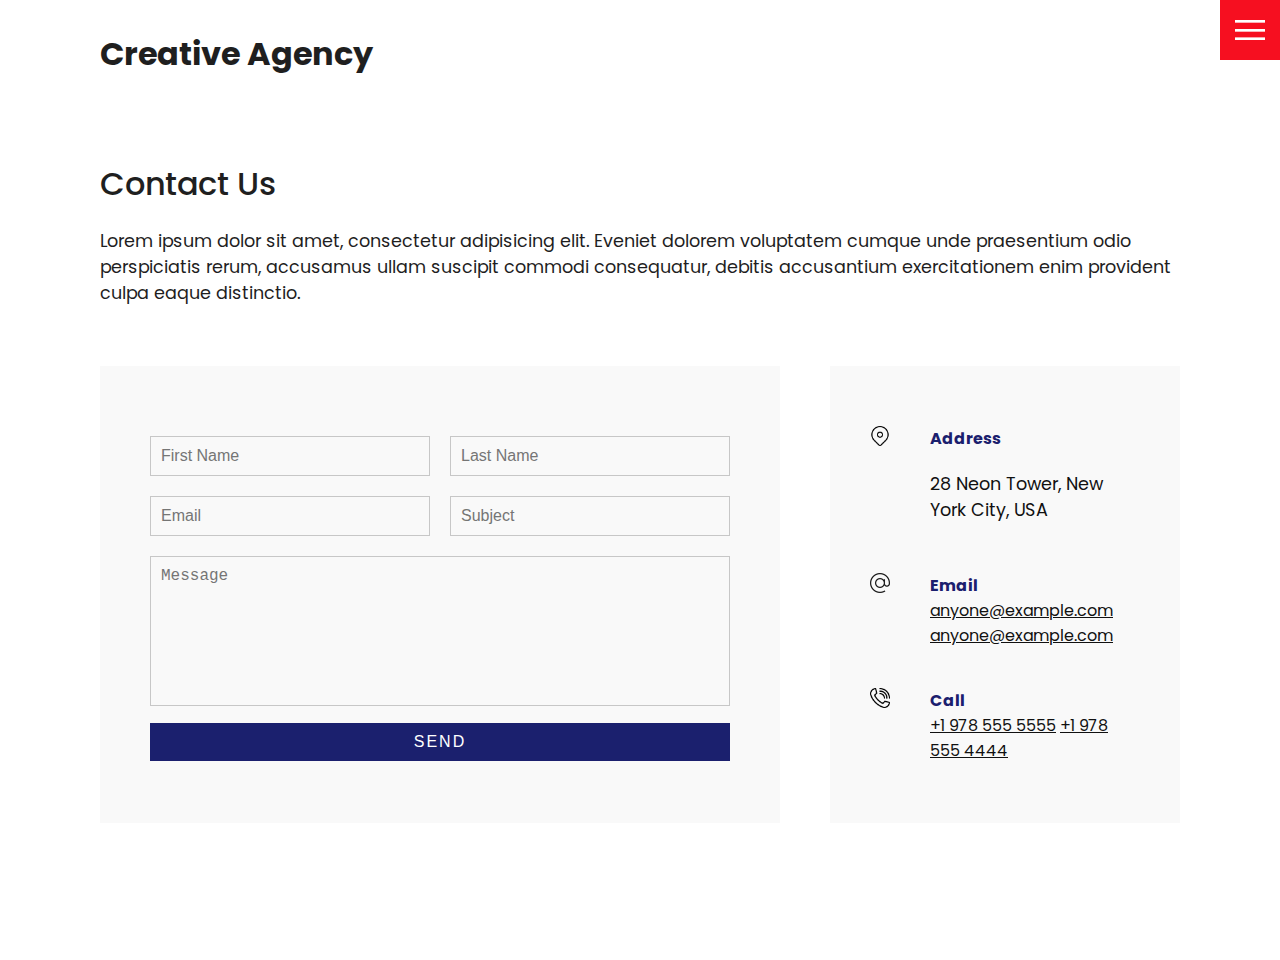
<file: contact.html>
<!DOCTYPE html>
<html lang="en">
  <head>
    <meta charset="UTF-8" />
    <meta http-equiv="X-UA-Compatible" content="IE=edge" />
    <meta name="viewport" content="width=device-width, initial-scale=1.0" />
    <link rel="stylesheet" href="css/style.css" />
    <title>Creative Agency</title>
  </head>
  <body>
    <header>
      <div class="logo">Creative Agency</div>

      <div class="toggle"></div>

      <div class="navigation">
        <ul>
          <li><a href="index.html">Home</a></li>
          <li><a href="services.html">Services</a></li>
          <li><a href="work.html">Work</a></li>
          <li><a href="contact.html">Contact</a></li>
        </ul>

        <div class="social-bar">
          <ul>
            <li>
              <a href="https://facebook.com">
                <img src="images/facebook.png" alt="facebook" target="_blank" />
              </a>
            </li>
            <li>
              <a href="https://twitter.com">
                <img src="images/twitter.png" alt="twitter" target="_blank" />
              </a>
            </li>
            <li>
              <a href="https://instagram.com">
                <img
                  src="images/instagram.png"
                  alt="instagram"
                  target="_blank"
                />
              </a>
            </li>
          </ul>

          <a href="mailto:me@email.com" class="email-icon">
            <img src="images/email.png" alt="email" />
          </a>
        </div>
      </div>
    </header>

    <section>
      <div class="title">
        <h1>Contact Us</h1>

        <p>
          Lorem ipsum dolor sit amet, consectetur adipisicing elit. Eveniet
          dolorem voluptatem cumque unde praesentium odio perspiciatis rerum,
          accusamus ullam suscipit commodi consequatur, debitis accusantium
          exercitationem enim provident culpa eaque distinctio.
        </p>
      </div>

      <div class="contact">
        <div class="contact-form">
          <form>
            <div class="row">
              <div class="input50">
                <input type="text" placeholder="First Name" />
              </div>

              <div class="input50">
                <input type="text" placeholder="Last Name" />
              </div>
            </div>

            <div class="row">
              <div class="input50">
                <input type="text" placeholder="Email" />
              </div>

              <div class="input50">
                <input type="text" placeholder="Subject" />
              </div>
            </div>

            <div class="row">
              <div class="input100">
                <textarea placeholder="Message"></textarea>
              </div>
            </div>

            <div class="row">
              <div class="input100">
                <input type="submit" value="Send" />
              </div>
            </div>
          </form>
        </div>

        <div class="contact-info">
          <div class="info-box">
            <img src="./images/address.png" class="contact-icon" alt="" />

            <div class="details">
              <h4>Address</h4>
              <p>28 Neon Tower, New York City, USA</p>
            </div>
          </div>

          <div class="info-box">
            <img src="./images/email.png" class="contact-icon" alt="" />

            <div class="details">
              <h4>Email</h4>
              <a href="mailto:anyone@example.com">anyone@example.com</a>
              <a href="mailto:anyone@example.com">anyone@example.com</a>
            </div>
          </div>

          <div class="info-box">
            <img src="./images/call.png" class="contact-icon" alt="" />

            <div class="details">
              <h4>Call</h4>
              <a href="tel:+19785555555">+1 978 555 5555</a>
              <a href="tel:+19785554444">+1 978 555 4444</a>
            </div>
          </div>
        </div>
      </div>
    </section>
    <script src="js/script.js"></script>
  </body>
</html>
</file>
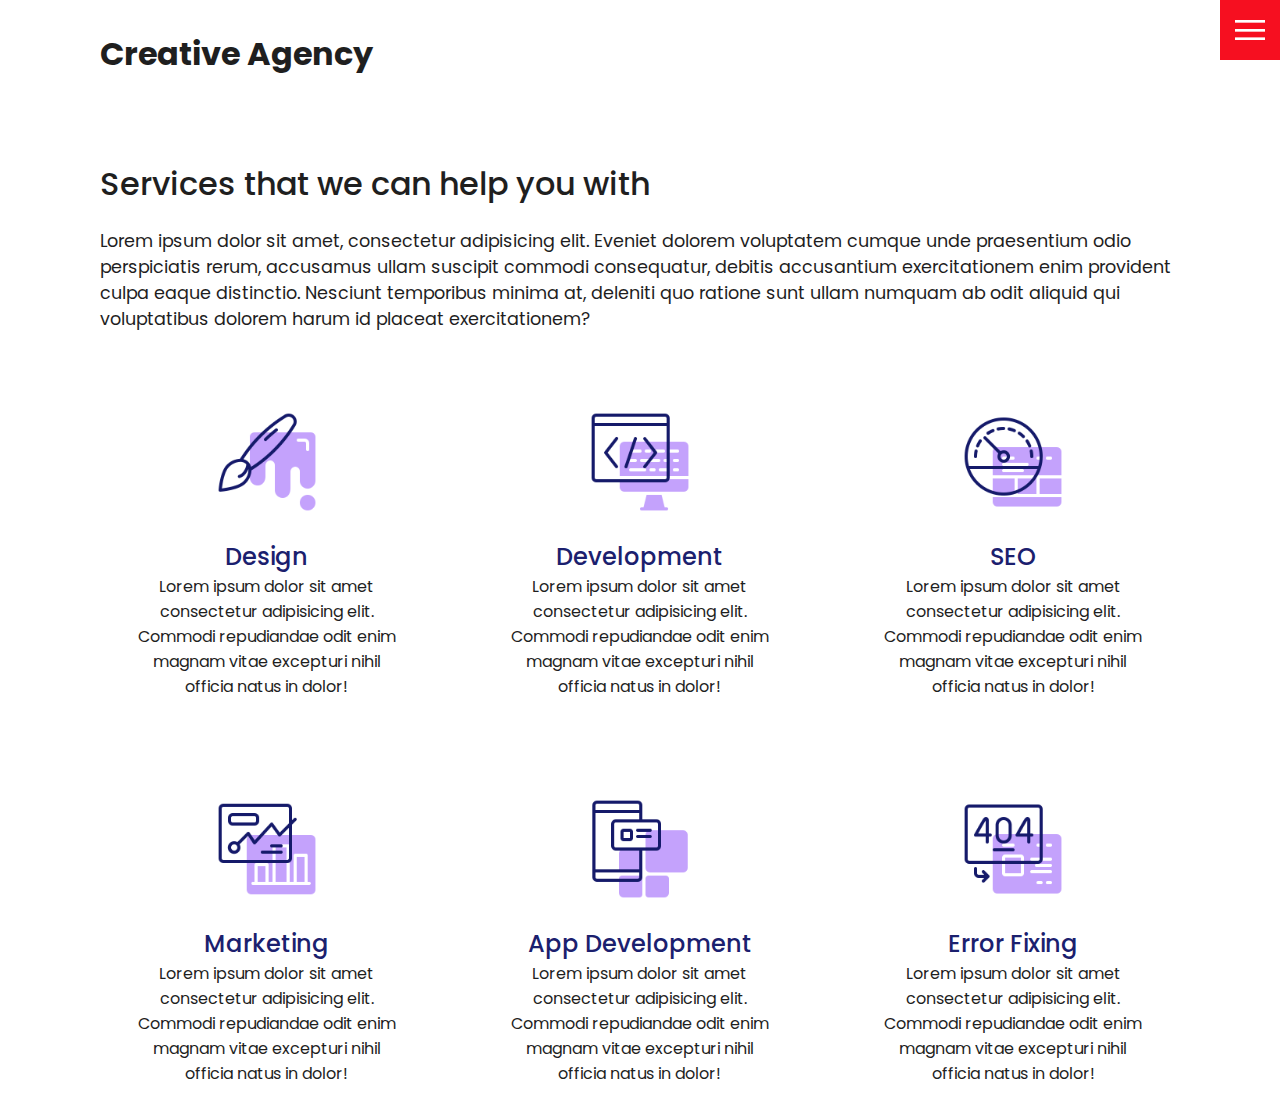
<file: services.html>
<!DOCTYPE html>
<html lang="en">
  <head>
    <meta charset="UTF-8" />
    <meta http-equiv="X-UA-Compatible" content="IE=edge" />
    <meta name="viewport" content="width=device-width, initial-scale=1.0" />
    <link rel="stylesheet" href="css/style.css" />
    <title>Creative Agency</title>
  </head>
  <body>
    <header>
      <div class="logo">Creative Agency</div>

      <div class="toggle"></div>

      <div class="navigation">
        <ul>
          <li><a href="index.html">Home</a></li>
          <li><a href="services.html">Services</a></li>
          <li><a href="work.html">Work</a></li>
          <li><a href="contact.html">Contact</a></li>
        </ul>

        <div class="social-bar">
          <ul>
            <li>
              <a href="https://facebook.com">
                <img src="images/facebook.png" alt="facebook" target="_blank" />
              </a>
            </li>
            <li>
              <a href="https://twitter.com">
                <img src="images/twitter.png" alt="twitter" target="_blank" />
              </a>
            </li>
            <li>
              <a href="https://instagram.com">
                <img
                  src="images/instagram.png"
                  alt="instagram"
                  target="_blank"
                />
              </a>
            </li>
          </ul>

          <a href="mailto:me@email.com" class="email-icon">
            <img src="images/email.png" alt="email" />
          </a>
        </div>
      </div>
    </header>

    <section>
      <div class="title">
        <h1>Services that we can help you with</h1>

        <p>
          Lorem ipsum dolor sit amet, consectetur adipisicing elit. Eveniet
          dolorem voluptatem cumque unde praesentium odio perspiciatis rerum,
          accusamus ullam suscipit commodi consequatur, debitis accusantium
          exercitationem enim provident culpa eaque distinctio. Nesciunt
          temporibus minima at, deleniti quo ratione sunt ullam numquam ab odit
          aliquid qui voluptatibus dolorem harum id placeat exercitationem?
        </p>
      </div>

      <div class="services">
        <div class="service">
          <div class="icon">
            <img src="./images/001.png" alt="" />
          </div>

          <h2>Design</h2>

          Lorem ipsum dolor sit amet consectetur adipisicing elit. Commodi
          repudiandae odit enim magnam vitae excepturi nihil officia natus in
          dolor!
        </div>

        <div class="service">
          <div class="icon">
            <img src="./images/002.png" alt="" />
          </div>

          <h2>Development</h2>

          Lorem ipsum dolor sit amet consectetur adipisicing elit. Commodi
          repudiandae odit enim magnam vitae excepturi nihil officia natus in
          dolor!
        </div>

        <div class="service">
          <div class="icon">
            <img src="./images/003.png" alt="" />
          </div>

          <h2>SEO</h2>

          Lorem ipsum dolor sit amet consectetur adipisicing elit. Commodi
          repudiandae odit enim magnam vitae excepturi nihil officia natus in
          dolor!
        </div>

        <div class="service">
          <div class="icon">
            <img src="./images/004.png" alt="" />
          </div>

          <h2>Marketing</h2>

          Lorem ipsum dolor sit amet consectetur adipisicing elit. Commodi
          repudiandae odit enim magnam vitae excepturi nihil officia natus in
          dolor!
        </div>

        <div class="service">
          <div class="icon">
            <img src="./images/005.png" alt="" />
          </div>

          <h2>App Development</h2>

          Lorem ipsum dolor sit amet consectetur adipisicing elit. Commodi
          repudiandae odit enim magnam vitae excepturi nihil officia natus in
          dolor!
        </div>

        <div class="service">
          <div class="icon">
            <img src="./images/006.png" alt="" />
          </div>

          <h2>Error Fixing</h2>

          Lorem ipsum dolor sit amet consectetur adipisicing elit. Commodi
          repudiandae odit enim magnam vitae excepturi nihil officia natus in
          dolor!
        </div>
      </div>
    </section>
    <script src="js/script.js"></script>
  </body>
</html>
</file>
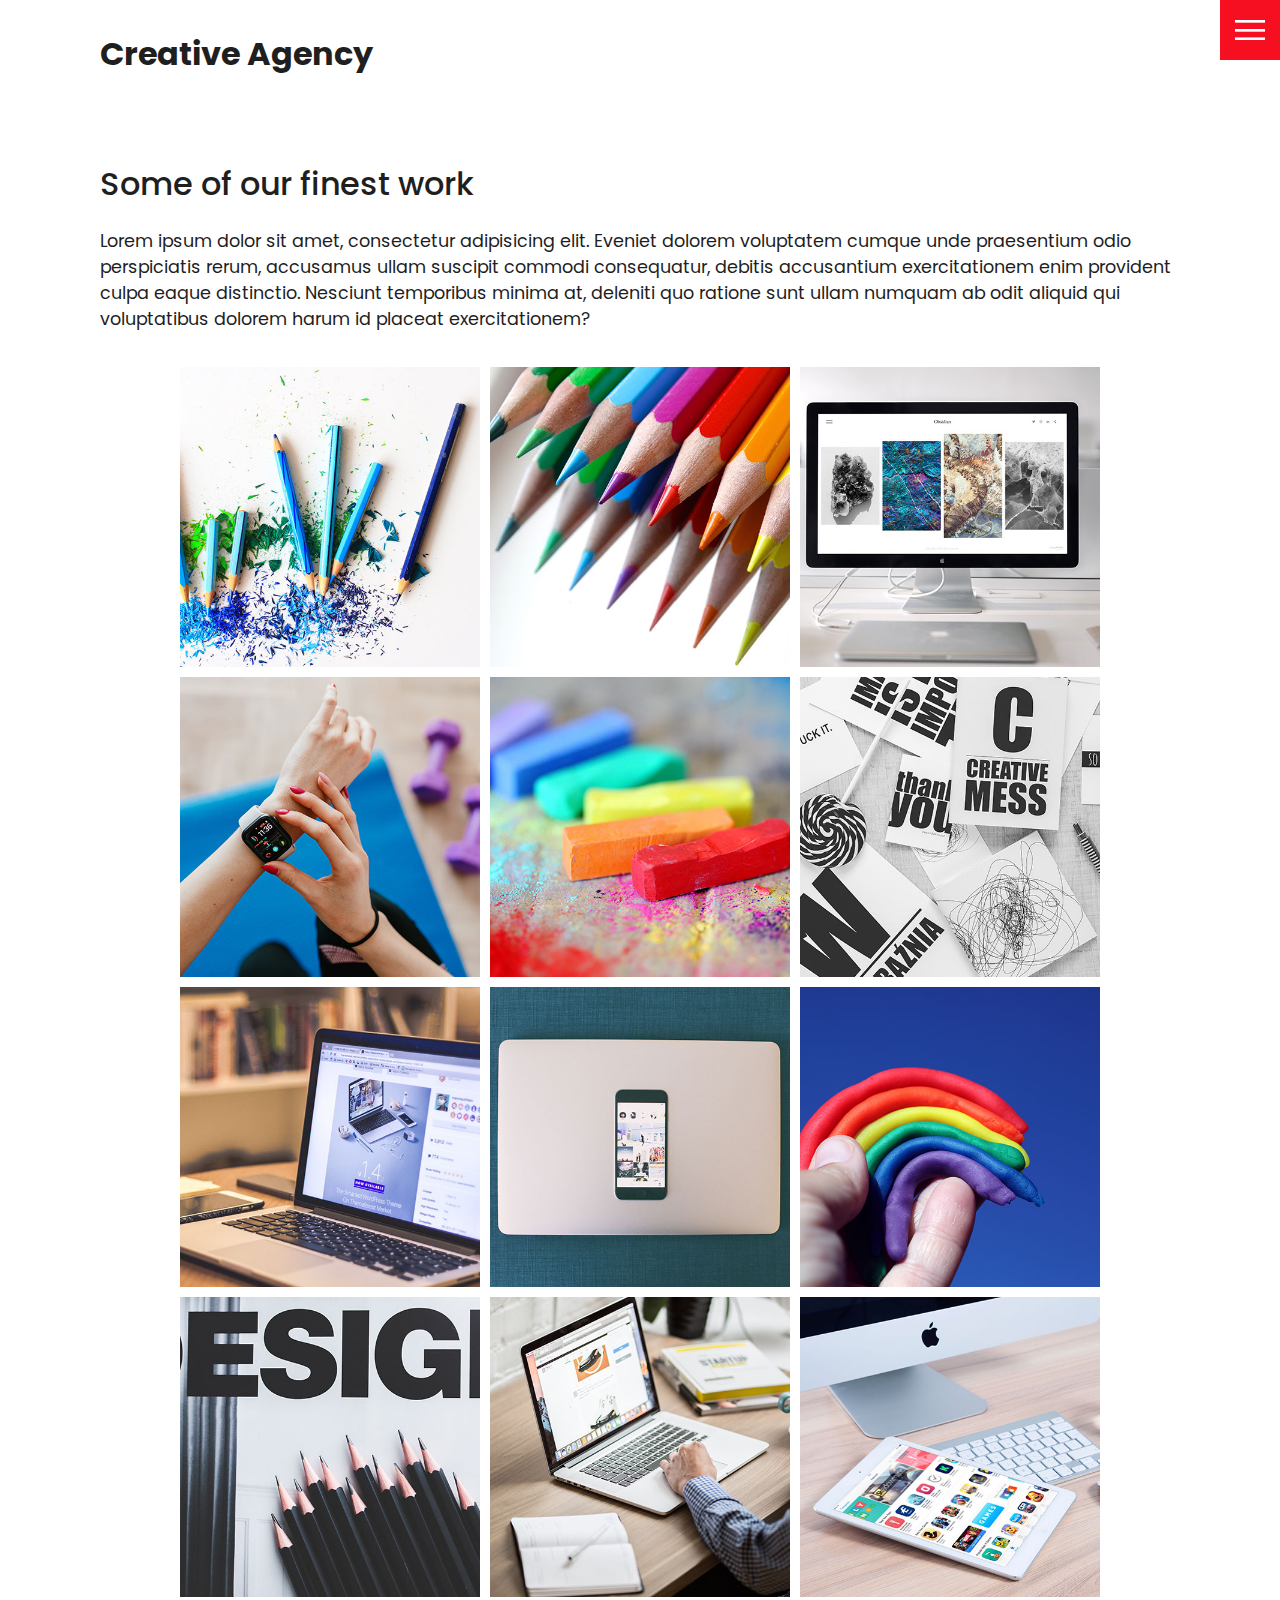
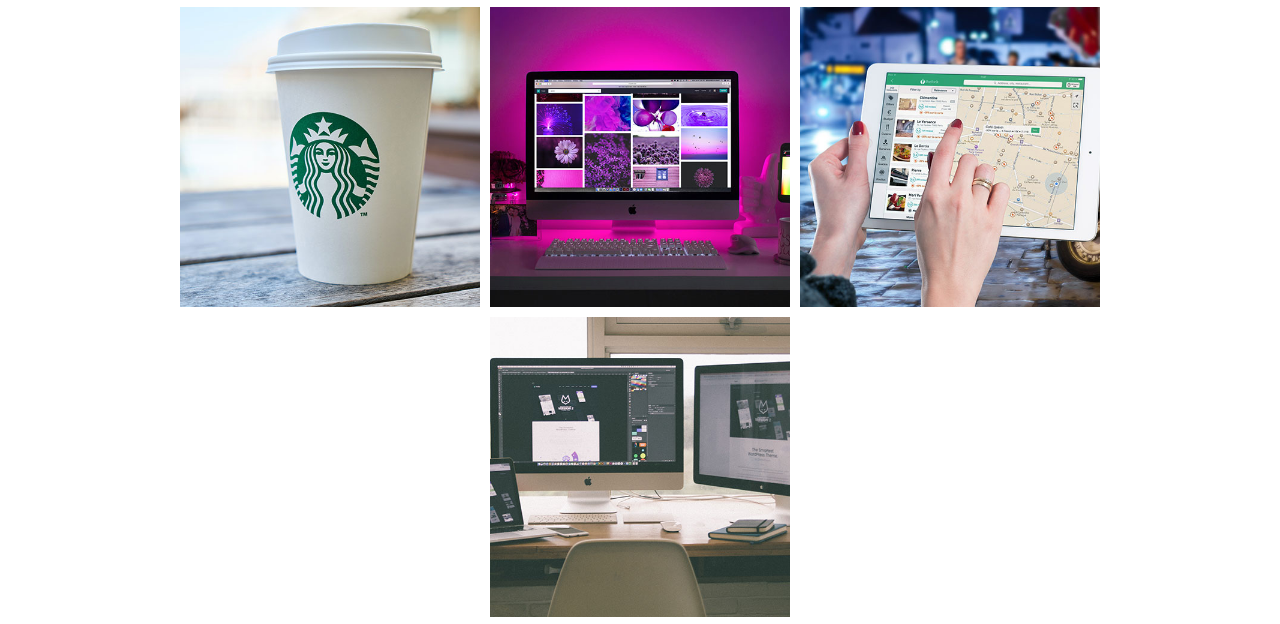
<file: work.html>
<!DOCTYPE html>
<html lang="en">
  <head>
    <meta charset="UTF-8" />
    <meta http-equiv="X-UA-Compatible" content="IE=edge" />
    <meta name="viewport" content="width=device-width, initial-scale=1.0" />
    <link rel="stylesheet" href="css/style.css" />
    <title>Creative Agency</title>
  </head>
  <body>
    <header>
      <div class="logo">Creative Agency</div>

      <div class="toggle"></div>

      <div class="navigation">
        <ul>
          <li><a href="index.html">Home</a></li>
          <li><a href="services.html">Services</a></li>
          <li><a href="work.html">Work</a></li>
          <li><a href="contact.html">Contact</a></li>
        </ul>

        <div class="social-bar">
          <ul>
            <li>
              <a href="https://facebook.com">
                <img src="images/facebook.png" alt="facebook" target="_blank" />
              </a>
            </li>
            <li>
              <a href="https://twitter.com">
                <img src="images/twitter.png" alt="twitter" target="_blank" />
              </a>
            </li>
            <li>
              <a href="https://instagram.com">
                <img
                  src="images/instagram.png"
                  alt="instagram"
                  target="_blank"
                />
              </a>
            </li>
          </ul>

          <a href="mailto:me@email.com" class="email-icon">
            <img src="images/email.png" alt="email" />
          </a>
        </div>
      </div>
    </header>

    <section>
      <div class="title">
        <h1>Some of our finest work</h1>

        <p>
          Lorem ipsum dolor sit amet, consectetur adipisicing elit. Eveniet
          dolorem voluptatem cumque unde praesentium odio perspiciatis rerum,
          accusamus ullam suscipit commodi consequatur, debitis accusantium
          exercitationem enim provident culpa eaque distinctio. Nesciunt
          temporibus minima at, deleniti quo ratione sunt ullam numquam ab odit
          aliquid qui voluptatibus dolorem harum id placeat exercitationem?
        </p>
      </div>

      <div class="portfolio">
        <div class="item">
          <img src="./images/portfolio-item1.jpg" alt="" />
          <div class="action">
            <a href="#">Launch</a>
          </div>
        </div>

        <div class="item">
          <img src="./images/portfolio-item2.jpg" alt="" />
          <div class="action">
            <a href="#">Launch</a>
          </div>
        </div>

        <div class="item">
          <img src="./images/portfolio-item3.jpg" alt="" />
          <div class="action">
            <a href="#">Launch</a>
          </div>
        </div>

        <div class="item">
          <img src="./images/portfolio-item4.jpg" alt="" />
          <div class="action">
            <a href="#">Launch</a>
          </div>
        </div>

        <div class="item">
          <img src="./images/portfolio-item5.jpg" alt="" />
          <div class="action">
            <a href="#">Launch</a>
          </div>
        </div>

        <div class="item">
          <img src="./images/portfolio-item6.jpg" alt="" />
          <div class="action">
            <a href="#">Launch</a>
          </div>
        </div>

        <div class="item">
          <img src="./images/portfolio-item7.jpg" alt="" />
          <div class="action">
            <a href="#">Launch</a>
          </div>
        </div>

        <div class="item">
          <img src="./images/portfolio-item8.jpg" alt="" />
          <div class="action">
            <a href="#">Launch</a>
          </div>
        </div>

        <div class="item">
          <img src="./images/portfolio-item9.jpg" alt="" />
          <div class="action">
            <a href="#">Launch</a>
          </div>
        </div>

        <div class="item">
          <img src="./images/portfolio-item10.jpg" alt="" />
          <div class="action">
            <a href="#">Launch</a>
          </div>
        </div>

        <div class="item">
          <img src="./images/portfolio-item11.jpg" alt="" />
          <div class="action">
            <a href="#">Launch</a>
          </div>
        </div>

        <div class="item">
          <img src="./images/portfolio-item12.jpg" alt="" />
          <div class="action">
            <a href="#">Launch</a>
          </div>
        </div>

        <div class="item">
          <img src="./images/portfolio-item13.jpg" alt="" />
          <div class="action">
            <a href="#">Launch</a>
          </div>
        </div>

        <div class="item">
          <img src="./images/portfolio-item14.jpg" alt="" />
          <div class="action">
            <a href="#">Launch</a>
          </div>
        </div>

        <div class="item">
          <img src="./images/portfolio-item15.jpg" alt="" />
          <div class="action">
            <a href="#">Launch</a>
          </div>
        </div>

        <div class="item">
          <img src="./images/portfolio-item16.jpg" alt="" />
          <div class="action">
            <a href="#">Launch</a>
          </div>
        </div>
      </div>
    </section>
    <script src="js/script.js"></script>
  </body>
</html>
</file>
<file: css/style.css>
@import url("https://fonts.googleapis.com/css2?family=Poppins:wght@200;300;400;500;600;700;800;900&display=swap");

:root {
  --primary-color: #f60f20;
  --secondary-color: #1b206e;
}

/* BASE STYLES */
* {
  margin: 0;
  padding: 0;
  box-sizing: border-box;
}

html,
body {
  font-family: "Poppins", sans-serif;
  color: #1f1f1f;
}

h1 {
  font-size: 2rem;
  font-weight: 500;
}

p {
  margin: 20px 0 10px;
  font-size: 1.1rem;
}

section {
  display: flex;
  flex-direction: column;
  height: 100vh;
  align-items: center;
  padding: 100px;
  margin-top: 60px;
}

section.home {
  flex-direction: row;
  margin-top: 0;
}

.btn {
  background-color: var(--primary-color);
  color: #ffffff;
  text-decoration: none;
  padding: 10px 30px;
  margin: 20px 0;

  display: inline-block;
  cursor: pointer;
  transition: 0.3s ease-in-out;

  border: 0;
}

.btn:hover {
  transform: scale(0.95);
}

.logo {
  position: absolute;
  top: 30px;
  left: 100px;
  font-size: 2rem;
  font-weight: 700;
  z-index: 20;
}

.toggle {
  position: fixed;
  top: 0;
  right: 0;
  width: 60px;
  height: 60px;
  background: var(--primary-color) url("../images/menu.png");
  background-size: 30px;
  background-position: center;
  background-repeat: no-repeat;
  cursor: pointer;
  z-index: 20;
}

.toggle.active {
  background: var(--primary-color) url("../images/close.png");
  background-size: 25px;
  background-position: center;
  background-repeat: no-repeat;
}

.navigation {
  position: fixed;
  top: 0;
  left: 100%;
  width: 100%;
  height: 100%;
  background-color: #ffffff;
  z-index: 15;

  display: flex;
  justify-content: center;
  align-items: center;
}

.navigation.active {
  left: 0;
}

.navigation ul {
  position: relative;
}

.navigation ul li {
  position: relative;
  list-style: none;
  text-align: center;
}

.navigation ul li a {
  font-size: 2.2rem;
  color: #111111;
  text-decoration: none;
  font-weight: 300;
}

.navigation ul li a:hover {
  color: var(--primary-color);
}

.navigation .social-bar {
  position: absolute;
  top: 0;
  left: 0;
  width: 60px;
  height: 100%;
  display: flex;
  justify-content: center;
  align-items: center;
}

.navigation .social-bar a {
  display: inline-block;
  transform: scale(0.5);
}

.navigation .email-icon {
  position: absolute;
  bottom: 20px;
  transform: scale(0.5);
}

.home-content {
  position: relative;
  z-index: 10;
  max-width: 600px;
}

.home-img {
  position: absolute;
  bottom: 0;
  right: 0;
  height: 100%;
}

/* SERVICES PAGE */
.services {
  margin-top: 40px;
  display: grid;
  grid-template-columns: repeat(3, 1fr);
  gap: 40px;
  text-align: center;
}

.services .service {
  padding: 30px;
  transition: 0.3s ease-in-out;
}

.services .service:hover {
  box-shadow: 0 10px 30px rgba(0, 0, 0, 0.1);
}

.services .service h2 {
  font-size: 24px;
  font-weight: 500;
  margin-top: 20px;
  color: var(--secondary-color);
}

.services .service .icon img {
  max-width: 100px;
}

/* WORK PAGE */
.portfolio {
  display: flex;
  flex-wrap: wrap;
  justify-content: center;
  margin-top: 20px;
}

.portfolio .item {
  position: relative;
  width: 300px;
  height: 300px;
  margin: 5px;
}

.portfolio .item img {
  width: 100%;
  height: 100%;
}

.portfolio .item .action {
  position: absolute;
  top: 0;
  left: 0;
  width: 100%;
  height: 100%;
  background: rgba(0, 0, 0, 0.8);
  opacity: 0;

  display: flex;
  justify-content: center;
  align-items: center;

  transition: 0.3s ease-in-out;
}

.portfolio .item:hover .action {
  opacity: 1;
}

.portfolio .item .action a {
  display: inline-block;
  color: #ffffff;
  text-decoration: none;

  border: 1px solid #ffffff;
  padding: 5px 15px;
}

/* CONTACT PAGE */
.contact {
  position: relative;
  width: 100%;
  margin-top: 50px;
  display: flex;
  justify-content: space-between;
}

.contact .contact-form {
  position: relative;
  background: #f9f9f9;

  width: calc(100% - 400px);
  padding: 60px 40px 20px;
}

.contact .contact-form form {
  width: 100%;
}

.contact .contact-form .row {
  width: 100%;
  display: flex;
}

.contact .contact-form .row .input50 {
  width: 50%;
  margin: 0 10px;
}

.contact .contact-form .row .input100 {
  width: 100%;
  margin: 0 10px;
}

.contact .contact-form .row input,
.contact .contact-form .row textarea {
  position: relative;
  border: 1px solid rgba(0, 0, 0, 0.2);
  color: #111111;
  background: transparent;
  width: 100%;
  padding: 10px;
  outline: none;
  font-size: 16px;
  font-weight: 300;
  margin: 10px 0;
  resize: none;
}

.contact .contact-form .row textarea {
  height: 150px;
}

.contact .contact-form .row input[type="submit"] {
  background-color: var(--secondary-color);
  color: #ffffff;
  margin: 0;
  text-transform: uppercase;
  letter-spacing: 2px;
  font-weight: 300;
  border: 0;
  cursor: pointer;
}

.contact .contact-info {
  width: 350px;
  background: #f9f9f9;
  padding: 60px 40px 20px;
}

.contact .contact-info .info-box {
  display: flex;
  align-items: flex-start;
  margin-bottom: 40px;
}

.contact .contact-info .info-box .contact-icon {
  width: 20px;
  margin-right: 40px;
}

.contact .contact-info .info-box .details h4 {
  color: var(--secondary-color);
}

.contact .contact-info .info-box .details p,
.contact .contact-info .info-box .details a {
  color: #111111;
}

@media (max-width: 1068px) {
  .home-img {
    display: none;
  }

  .logo {
    top: 10px;
    left: 40px;
    font-size: 1.5rem;
  }

  section {
    padding: 100px 40px;
  }

  .navigation ul li a {
    font-size: 2rem;
  }

  .services {
    grid-template-columns: repeat(2, 1fr);
  }

  .contact {
    flex-direction: column;
  }

  .contact .contact-form {
    width: 100%;
    padding: 30px 30px 20px;
    margin-bottom: 40px;
  }

  .contact .contact-info {
    width: 100%;
    padding: 30px 30px 20px;
  }

  .contact .contact-info .info-box .details {
    display: flex;
    flex-direction: column;
  }
}

@media (max-width: 767px) {
  .services {
    grid-template-columns: 1fr;
  }

  .services .service {
    box-shadow: 0 10px 30px rgba(0, 0, 0, 0.1);
  }

  .contact .contact-form .row {
    flex-direction: column;
  }

  .contact .contact-form .row .input50,
  .contact .contact-form .row .input100 {
    width: 100%;
    margin: 0;
  }
}
</file>
